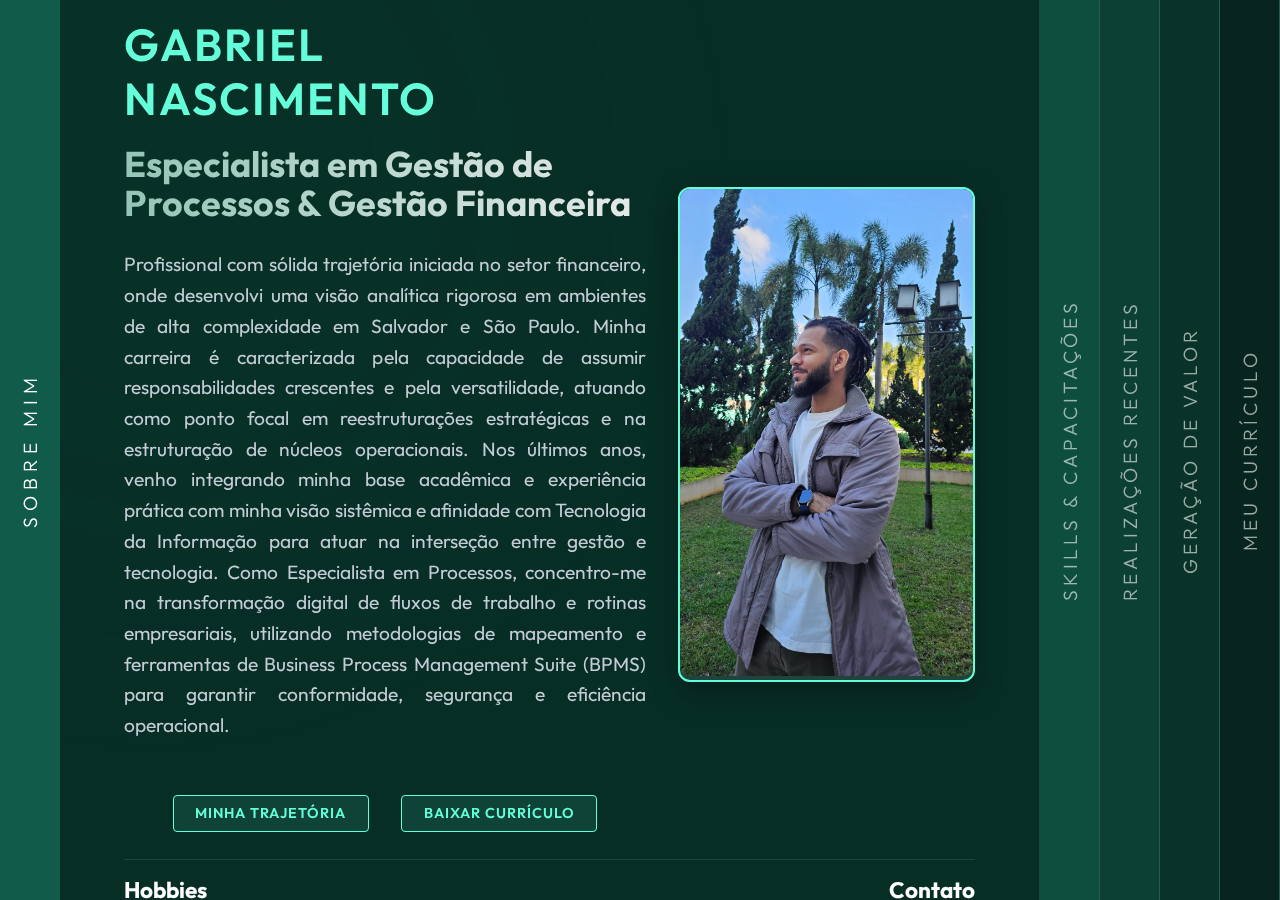
<file: index.html>
<!DOCTYPE html>
<html lang="pt-BR">

<head>
    <meta charset="UTF-8">
    <meta name="viewport" content="width=device-width, initial-scale=1.0">
    <title>Gabriel Nascimento | Currículo</title>

    <!-- Fonts -->
    <link rel="preconnect" href="https://fonts.googleapis.com">
    <link rel="preconnect" href="https://fonts.gstatic.com" crossorigin>
    <link href="https://fonts.googleapis.com/css2?family=Outfit:wght@300;400;600;700&display=swap" rel="stylesheet">

    <!-- Styles -->
    <link rel="stylesheet" href="style.css">
</head>

<body>

    <main class="accordion-container" id="main-container">

        <!-- Tab 1: Sobre Mim -->
        <section class="accordion-item active" id="tab-about">
            <div class="accordion-header">
                <h2>SOBRE MIM</h2>
            </div>
            <div class="accordion-content">
                <div class="content-wrapper about-wrapper">
                    <div class="top-section">
                        <div class="hero-text">
                            <h4>Gabriel Nascimento</h4>
                            <h1>Especialista em Gestão de Processos & Gestão Financeira</h1>

                            <p class="description">
                                Profissional com sólida trajetória iniciada no setor financeiro, onde desenvolvi uma
                                visão analítica rigorosa em ambientes de alta complexidade em Salvador e São Paulo.
                                Minha carreira é caracterizada pela capacidade de assumir responsabilidades crescentes e
                                pela versatilidade, atuando como ponto focal em reestruturações estratégicas e na
                                estruturação de núcleos operacionais. Nos últimos anos, venho integrando minha base
                                acadêmica e experiência prática com minha visão sistêmica e afinidade com Tecnologia da
                                Informação para atuar na interseção entre gestão e tecnologia. Como Especialista em
                                Processos, concentro-me na transformação digital de fluxos de trabalho e rotinas
                                empresariais, utilizando metodologias de mapeamento e ferramentas de Business Process
                                Management Suite (BPMS) para garantir conformidade, segurança e eficiência operacional.
                            </p>
                            <div class="buttons-container">
                                <button id="read-more-btn" class="read-more-btn">Minha trajetória</button>
                                <a href="public/curriculum/Curriculo%20GABRIEL%20NASCIMENTO.pdf"
                                    download="Curriculo GABRIEL NASCIMENTO.pdf" class="download-btn-about"
                                    download="Curriculo GABRIEL NASCIMENTO.pdf" class="download-btn-about">
                                    BAIXAR CURRÍCULO
                                </a>
                            </div>
                        </div>
                        <div class="photo-block">
                            <picture>
                                <source
                                    media="(max-width: 900px), (max-width: 1200px) and (min-height: 800px), (max-aspect-ratio: 1/1)"
                                    srcset="public/foto/eu5x4.png">
                                <img src="public/foto/eu3x5.png" alt="Gabriel">
                            </picture>
                        </div>
                    </div>
                    <!-- Mid-section removed as requested -->

                    <div class="bottom-section">
                        <div class="hobbies-block">
                            <h3>Hobbies</h3>
                            <div class="hobby-item">
                                <img src="public/hobbies/swimming.svg" alt="Natação">
                                <span>Natação</span>
                            </div>
                            <div class="hobby-item">
                                <img src="public/hobbies/gaming.svg" alt="Videogames">
                                <span>Videogames</span>
                            </div>
                            <div class="hobby-item">
                                <img src="public/hobbies/music.svg" alt="Música">
                                <span>Música</span>
                            </div>
                            <div class="hobby-item">
                                <img src="public/hobbies/3d-printing.svg" alt="Impressão 3D">
                                <span>Impressão 3D</span>
                            </div>
                        </div>
                        <div class="contact-block">
                            <h3>Contato</h3>
                            <p><a href="mailto:contato@gabrielnascimento.org">contato@gabrielnascimento.org</a></p>
                            <p><a href="https://wa.link/w5bj91" target="_blank">+55 (11) 93003-7187</a></p>
                            <p><a href="https://www.linkedin.com/in/mgabrieldn" target="_blank">LinkedIn</a></p>
                            <p>Salvador, BA</p>
                        </div>
                    </div>
                </div>
                <!-- Background Image Layer -->
                <div class="bg-image about-bg"></div>
            </div>
        </section>

        <!-- Modal Structure -->
        <div id="bio-modal" class="modal-overlay">
            <div class="modal-content">
                <button class="modal-close" id="modal-close">&times;</button>
                <div class="modal-body">
                    <h1>Minha trajetória</h1>
                    <p>Minha trajetória é movida pelo desafio de <strong>transformar complexidade em método</strong>.
                        Comecei minha caminhada aos 17 anos e, desde então, cada passo foi uma preparação para unir dois
                        mundos que me fascinam: a <strong>gestão estratégica</strong> e a <strong>tecnologia</strong>.
                    </p>

                    <p>Minha base foi moldada no <strong>setor financeiro</strong>, de Salvador a São Paulo. Na
                        <strong>Amplo ARJ</strong> e, posteriormente, na <strong>Betsul</strong>, mergulhei em
                        <strong>estruturas financeiras internacionais</strong> e fluxos globais. Foi nessas experiências
                        que percebi que a verdadeira eficiência de um negócio não reside apenas nos números, mas na
                        <strong>inteligência dos processos</strong>. Ao colaborar com equipes de TI para
                        <strong>automatizar ERPs</strong> e desenvolver ferramentas internas, descobri minha verdadeira
                        vocação: atuar na <strong>intersecção entre o negócio e o código</strong>.
                    </p>

                    <p>Essa inclinação me levou a iniciar a graduação em <strong>Análise e Desenvolvimento de Sistemas
                            (ADS)</strong>, buscando ampliar a base técnica para impulsionar minhas soluções. De volta a
                        Salvador, atuei como <strong>ponto focal</strong> em uma <strong>reestruturação
                            estratégica</strong>, onde tive a oportunidade de <strong>estruturar um novo núcleo
                            financeiro</strong>, treinar sucessores e, finalmente, consolidar minha transição para o
                        papel de <strong>Analista de Processos</strong>.</p>

                    <p>Hoje, traduzo necessidades de áreas como Jurídico, Compras e Financeiro em <strong>fluxos
                            digitais fluidos</strong>. Seja implantando ferramentas de <strong>BPMS</strong> como o
                        <strong>Neomind Fusion</strong> ou palestrando sobre <strong>Segurança Digital</strong> e
                        <strong>Compliance</strong>, meu foco é o mesmo: garantir que a tecnologia e as boas práticas
                        atuem como motor de uma <strong>governança sólida</strong> e de uma <strong>operação sem
                            gargalos</strong>.
                    </p>

                    <p>Acredito que o <strong>aprendizado é contínuo</strong> e que a melhor solução é aquela que
                        <strong>simplifica o trabalho</strong> e <strong>potencializa resultados</strong>.
                    </p>
                </div>
            </div>
        </div>

        <!-- Tab 2: Certificações & Skills -->
        <section class="accordion-item" id="tab-skills">
            <div class="accordion-header">
                <h2>SKILLS & CAPACITAÇÕES</h2>
            </div>
            <div class="accordion-content">
                <div class="content-wrapper split-layout">
                    <!-- Left Column: Skills (Previously Right) -->
                    <div class="split-col left-col">
                        <div class="section-title">
                            <h1>Skills</h1>
                        </div>
                        <div class="skills-content">
                            <!-- Category 1 -->
                            <div class="skill-category">
                                <h3>1. Gestão Financeira & Tesouraria</h3>
                                <ul>
                                    <li><strong>Gestão de Fluxo de Caixa</strong> Planejamento, controle orçamentário e
                                        acompanhamento de saldos.</li>
                                    <li><strong>Ciclo de Contas a Pagar e Receber</strong> Lançamentos, baixas,
                                        conciliações bancárias e gestão de cobranças e reembolsos.</li>
                                    <li><strong>Operações Internacionais</strong> Execução de pagamentos/recebimentos
                                        (FX) e relacionamento com Trustees.</li>
                                    <li><strong>Gestão de Criptoativos</strong> Manejo e custódia de criptomoedas no
                                        contexto corporativo.</li>
                                    <li><strong>Reporting</strong> Elaboração de Financial Statements (fechamento anual)
                                        e reporte de resultados para Stakeholders.</li>
                                </ul>
                            </div>

                            <!-- Category 2 -->
                            <div class="skill-category">
                                <h3>2. Eficiência Operacional & Processos</h3>
                                <ul>
                                    <li><strong>Modelagem de Processos</strong> Mapeamento AS-IS/TO-BE e redesenho de
                                        fluxos de trabalho.</li>
                                    <li><strong>Transformação Digital</strong> Implantação de ferramentas BPMS e
                                        automação de processos financeiros e operacionais.</li>
                                    <li><strong>Governança & Compliance</strong> Padronização de recursos, afinidade com
                                        auditorias e foco em controle interno e conformidade.</li>
                                    <li><strong>Otimização de Recursos</strong> Foco em eficiência operacional e redução
                                        de gargalos e desperdícios, gerando economia financeira.</li>
                                </ul>
                            </div>

                            <!-- Category 3 -->
                            <div class="skill-category">
                                <h3>3. Liderança & Soft Skills</h3>
                                <ul>
                                    <li><strong>Comunicação Bilíngue</strong> Proficiência em inglês para reuniões de
                                        alinhamento e negociações internacionais.</li>
                                    <li><strong>Gestão de Stakeholders</strong> Interface direta com lideranças e
                                        coordenação de equipes multidisciplinares.</li>
                                    <li><strong>Mentoria e Treinamento</strong> Capacitação de times e disseminação de
                                        cultura de processos.</li>
                                </ul>
                            </div>
                        </div>
                    </div>

                    <!-- Right Column: Capacitações (Previously Left) -->
                    <div class="split-col right-col">
                        <div class="section-title">
                            <h1>Capacitações</h1>
                        </div>

                        <div class="timeline">
                            <!-- 2025 -->
                            <div class="timeline-item">
                                <div class="year">2025</div>
                                <div class="cert-list">
                                    <div class="cert-item">
                                        <h3>Especialização em Fusion Platform</h3>
                                        <h4>Neomind University</h4>
                                        <p>Conhecimento técnico avançado em Fusion Platform para a gestão de processos
                                            BPM.
                                        </p>
                                        <div class="cert-preview">
                                            <img src="public/certificados/fusion-1.png" alt="Certificado Fusion">
                                        </div>
                                    </div>
                                    <div class="cert-item">
                                        <h3>Mapeamento de Processos</h3>
                                        <h4>UDEMY</h4>
                                        <p>Capacitação técnica em Metodologia BPM para o mapeamento de processos
                                            (AS-IS),
                                            identificação de gargalos e desenho de fluxogramas.</p>
                                        <div class="cert-preview">
                                            <img src="public/certificados/mapeamento-de-processos-1.png"
                                                alt="Certificado Mapeamento de Processos">
                                        </div>
                                    </div>
                                    <div class="cert-item">
                                        <h3>Imersão Front-End</h3>
                                        <h4>Alura</h4>
                                        <p>Desenvolvimento de habilidades em HTML, CSS e JavaScript.</p>
                                        <div class="cert-preview">
                                            <img src="public/certificados/imersao-front-end-1.png"
                                                alt="Certificado Imersão Front-End">
                                        </div>
                                    </div>
                                    <div class="cert-item">
                                        <h3>HTML e CSS</h3>
                                        <h4>Alura</h4>
                                        <p>Ambientes de Desenvolvimento, Estrutura de Arquivos e Tags. Conceitos de
                                            Front-end.</p>
                                        <div class="cert-preview">
                                            <img src="public/certificados/html-e-css-1.png"
                                                alt="Certificado HTML e CSS">
                                        </div>
                                    </div>
                                </div>
                            </div>

                            <!-- 2024 -->
                            <div class="timeline-item">
                                <div class="year">2024</div>
                                <div class="cert-list">
                                    <div class="cert-item">
                                        <h3>Ética e Integridade para Micro e Pequenas Empresas</h3>
                                        <h4>SEBRAE</h4>
                                        <p>Fundamentos da ética nos negócios e a importância da integridade empresarial
                                            para
                                            o sucesso sustentável das organizações.</p>
                                        <div class="cert-preview">
                                            <img src="public/certificados/etica-e-integridade-1.png"
                                                alt="Certificado Ética">
                                        </div>
                                    </div>

                                    <div class="cert-item">
                                        <h3>Compliance sob Medida</h3>
                                        <h4>SEBRAE</h4>
                                        <p>Conhecimentos gerais sobre Compliance e suas aplicações práticas.</p>
                                        <div class="cert-preview">
                                            <img src="public/certificados/compliance-1.png"
                                                alt="Certificado Compliance">
                                        </div>
                                    </div>
                                </div>
                            </div>

                            <!-- 2019 -->
                            <div class="timeline-item">
                                <div class="year">2019</div>
                                <div class="cert-list">
                                    <div class="cert-item">
                                        <h3>Bacharel em Administração</h3>
                                        <h4>Universidade do Estado da Bahia - UNEB</h4>
                                        <p>Base sólida em gestão e suas diversas ramificações.</p>
                                        <div class="cert-preview">
                                            <img src="public/certificados/uneb-1.png" alt="Diploma UNEB">
                                        </div>
                                    </div>
                                </div>
                            </div>

                            <!-- 2017 -->
                            <div class="timeline-item">
                                <div class="year">2017</div>
                                <div class="cert-list">
                                    <div class="cert-item">
                                        <h3>Inglês Avançado</h3>
                                        <h4>CCAA</h4>
                                        <p>Fluência em conversação, leitura e escrita.</p>
                                        <div class="cert-preview">
                                            <img src="public/certificados/ccaa-1.png" alt="Certificado CCAA">
                                        </div>
                                    </div>

                                    <div class="cert-item">
                                        <h3>Standard English Course</h3>
                                        <h4>Stafford House Toronto</h4>
                                        <p>Aprimoramento em conversação e expansão de vocabulário.</p>
                                        <div class="cert-preview">
                                            <img src="public/certificados/Stafford House-1.png"
                                                alt="Certificado Stafford House">
                                        </div>
                                    </div>
                                </div>
                            </div>
                        </div>
                    </div>
                </div>
                <div class="bg-image proj-bg"></div>
            </div>
        </section>

        <!-- Certificate Modal -->
        <div id="cert-modal" class="modal-overlay">
            <div class="cert-modal-content">
                <button class="modal-close" id="cert-modal-close"
                    style="z-index: 1001; top: 1rem; right: 2rem;">&times;</button>
                <div class="cert-modal-body" id="cert-pdf-container">
                    <!-- PDF Embed will be injected here -->
                </div>
            </div>
        </div>

        <!-- Tab 3: Destaques Recentes -->
        <section class="accordion-item" id="tab-achievements">
            <div class="accordion-header">
                <h2>REALIZAÇÕES RECENTES</h2>
            </div>
            <div class="accordion-content">
                <div class="content-wrapper">
                    <div class="section-title">
                        <h1>Realizações Recentes</h1>
                    </div>
                    <div class="projects-grid">
                        <!-- Card 1 -->
                        <div class="project-card no-image">
                            <div class="card-content">
                                <h3>Construção de Núcleo Financeiro</h3>
                                <div class="card-text">
                                    <p>Auxiliei na construção de um novo Núcleo Financeiro. Treinei colaboradores quanto
                                        a suas demandas, boas práticas, técnicas e sistemas de gestão.</p>
                                    <p>Mesmo após minha mudança de atuação dentro da empresa, minhas soluções e boas
                                        práticas ensinadas foram mantidas em uso, aumentando a
                                        eficiência da equipe.</p>
                                </div>
                                <div class="card-tags">
                                    <span>Mentorias e treinamentos</span>
                                    <span>Bagagem profissional</span>
                                    <span>Versatilidade</span>
                                    <span>Habilidades comunicativas</span>
                                    <span>Fluxos de trabalho</span>
                                </div>
                            </div>
                            <div class="card-footer">
                                <span>Ler mais</span>
                                <img src="public/arrow.svg" alt="arrow" class="arrow-icon">
                            </div>
                        </div>

                        <!-- Card 2 -->
                        <div class="project-card">
                            <div class="card-content">
                                <h3>Implantação de Gestão por Processos</h3>
                                <div class="card-text">
                                    <p>Assumi a posição de Analista de Processos. Implantei a ferramenta de gestão BPM
                                        Neomind Fusion na organização. Treinei todos os colaboradores na utilização da
                                        ferramenta e através dela construí fluxos complexos de processos
                                        com focos em:</p>
                                    <ul>
                                        <li>Elaboração e revisão contratual</li>
                                        <li>Organização do fluxo de trabalho do time jurídico</li>
                                        <li>Solicitações de compras de insumos</li>
                                        <li>Solicitações de viagens</li>
                                        <li>Reembolsos</li>
                                    </ul>
                                    <p>A partir dessa implantação, criei visões que auxiliaram em governança e
                                        auditorias.</p>
                                </div>
                                <div class="card-tags">
                                    <span>Versatilidade e adaptabilidade</span>
                                    <span>Conhecimento em TI</span>
                                    <span>Melhoria Contínua</span>
                                    <span>Gestão por processos</span>
                                    <span>Notação BPMN</span>
                                    <span>Fluxos de trabalho</span>
                                    <span>Habilidades comunicativas</span>
                                    <span>Otimização de recursos</span>
                                    <span>Interface com Stakeholders</span>
                                </div>
                            </div>
                            <!-- Single Image for Block 2 -->
                            <div class="card-image-col">
                                <img src="public/highlights/2-1.png" alt="Gestão por Processos"
                                    style="width: 100%; height: 100%; object-fit: cover; border-radius: 8px;">
                            </div>

                            <div class="card-footer">
                                <span>Ler mais</span>
                                <img src="public/arrow.svg" alt="arrow" class="arrow-icon">
                            </div>
                        </div>

                        <!-- Card 3 -->
                        <div class="project-card">
                            <div class="card-content">
                                <h3>Palestra sobre Segurança Digital</h3>
                                <div class="card-text">
                                    <p>Palestrei para toda empresa sobre segurança digital, explicando de forma didática
                                        e aplicando a exemplos reais para maior fixação do aprendizado. Ensiei sobre DOs
                                        e DON'Ts relacionados ao assunto, abordando diferentes categorias como gestão de
                                        senhas, manipulação segura de dados e engenharia social. Posteriormente,
                                        elaborei "papéis
                                        de trabalho" e realizei auditoria interna para avaliar
                                        melhorias pós-treinamento e reforçar o aprendizado e implantação de boas
                                        práticas.</p>
                                </div>
                                <div class="card-tags">
                                    <span>Versatilidade</span>
                                    <span>Habilidades comunicativas</span>
                                    <span>Conhecimento em TI</span>
                                    <span>Melhoria contínua</span>
                                    <span>Mentorias e Treinamentos</span>
                                    <span>Compliance</span>
                                    <span>Auditorias</span>
                                </div>
                            </div>
                            <!-- Image Carousel for Block 3 -->
                            <div class="card-image-col">
                                <div class="carousel" id="carousel-3">
                                    <div class="carousel-slides">
                                        <img src="public/highlights/3-1.jpg" alt="Segurança Digital 1" class="active">
                                        <img src="public/highlights/3-2.jpg" alt="Segurança Digital 2">
                                        <img src="public/highlights/3-4.jpg" alt="Segurança Digital 3">
                                    </div>
                                    <button class="carousel-btn prev"
                                        onclick="moveCarousel('carousel-3', -1, event)">&#10094;</button>
                                    <button class="carousel-btn next"
                                        onclick="moveCarousel('carousel-3', 1, event)">&#10095;</button>
                                    <div class="carousel-indicators">
                                        <span class="dot active" onclick="setSlide('carousel-3', 0, event)"></span>
                                        <span class="dot" onclick="setSlide('carousel-3', 1, event)"></span>
                                        <span class="dot" onclick="setSlide('carousel-3', 2, event)"></span>
                                    </div>
                                </div>
                            </div>

                            <div class="card-footer">
                                <span>Ler mais</span>
                                <img src="public/arrow.svg" alt="arrow" class="arrow-icon">
                            </div>
                        </div>

                        <!-- Card 4 -->
                        <div class="project-card">
                            <div class="card-content">
                                <h3>Construção de Portal Empresarial</h3>
                                <div class="card-text">
                                    <p>Construí através de ferramentas low-code gratuitas um hub para colaboradores,
                                        centralizando
                                        nele as comunicações organizacionais e adicionando funcionalidades que
                                        auxiliaram na rotina do escritório. O impacto gerado foi redução de custos de
                                        implantação
                                        e manutenção, além de aumentar a produtividade e organização.</p>
                                </div>
                                <div class="card-tags">
                                    <span>Processos</span>
                                    <span>Organização empresarial</span>
                                    <span>Transformação digital e automação</span>
                                    <span>Melhoria contínua</span>
                                    <span>Eficiência operacional</span>
                                    <span>Redução de despesas</span>
                                </div>
                            </div>
                            <!-- Single Image for Block 4 -->
                            <div class="card-image-col">
                                <img src="public/highlights/4-1.png" alt="Portal Empresarial"
                                    style="width: 100%; height: 100%; object-fit: cover; border-radius: 8px;">
                            </div>

                            <div class="card-footer">
                                <span>Ler mais</span>
                                <img src="public/arrow.svg" alt="arrow" class="arrow-icon">
                            </div>
                        </div>

                        <!-- Card 5 -->
                        <div class="project-card">
                            <div class="card-content">
                                <h3>Palestra sobre Prevenção a Lavagem de Dinheiro</h3>
                                <div class="card-text">
                                    <p>Palestrei para setores-alvo internos e também convidados externos sobre
                                        “Prevenção a Lavagem de Dinheiro no Setor de Jogos e Loterias”, abordando
                                        questões legais, obrigações fiscais, boas práticas e orientações sobre como
                                        identificar e combater
                                        fraudes financeiras no setor. Dessa forma, impactei
                                        positivamente no conhecimento das equipes e
                                        amplifiquei as barreiras da empresa contra fraudes, além de ter gerado
                                        evidências
                                        para solicitação de Certificações ISO, que agregarão valor ao negócio.</p>
                                </div>
                                <div class="card-tags">
                                    <span>Melhoria contínua</span>
                                    <span>Mentorias e treinamentos</span>
                                    <span>Governança</span>
                                    <span>Compliance</span>
                                    <span>Versatilidade</span>
                                    <span>Habilidades comunicativas</span>
                                    <span>Financeiro</span>
                                </div>
                            </div>
                            <!-- Image Carousel for Block 5 -->
                            <div class="card-image-col">
                                <div class="carousel" id="carousel-5">
                                    <div class="carousel-slides">
                                        <img src="public/highlights/5-1.jpg" alt="Lavagem de Dinheiro 1" class="active">
                                        <img src="public/highlights/5-2.jpg" alt="Lavagem de Dinheiro 2">
                                    </div>
                                    <button class="carousel-btn prev"
                                        onclick="moveCarousel('carousel-5', -1, event)">&#10094;</button>
                                    <button class="carousel-btn next"
                                        onclick="moveCarousel('carousel-5', 1, event)">&#10095;</button>
                                    <div class="carousel-indicators">
                                        <span class="dot active" onclick="setSlide('carousel-5', 0, event)"></span>
                                        <span class="dot" onclick="setSlide('carousel-5', 1, event)"></span>
                                    </div>
                                </div>
                            </div>

                            <div class="card-footer">
                                <span>Ler mais</span>
                                <img src="public/arrow.svg" alt="arrow" class="arrow-icon">
                            </div>
                        </div>

                        <!-- Card 6 -->
                        <div class="project-card no-image">
                            <div class="card-content">
                                <h3>Mentoria de Novo Colaborador</h3>
                                <div class="card-text">
                                    <p>Auxiliei na mentoria de estagiário, fomentando sua contextualização nos
                                        pormenores da operação e do fluxo de trabalho, de forma a acelerar sua
                                        preparação para atuar diretamente no dia a dia da empresa.</p>
                                </div>
                                <div class="card-tags">
                                    <span>Mentorias e treinamentos</span>
                                    <span>Versatilidade</span>
                                    <span>Habilidades comunicativas</span>
                                    <span>Fluxos de trabalho</span>
                                </div>
                            </div>
                            <div class="card-footer">
                                <span>Ler mais</span>
                                <img src="public/arrow.svg" alt="arrow" class="arrow-icon">
                            </div>
                        </div>
                    </div>
                </div>
                <div class="bg-image exp-bg"></div>
            </div>
        </section>

        <!-- Tab 4: O Que Busco -->
        <section class="accordion-item" id="tab-what-i-seek">
            <div class="accordion-header">
                <h2>GERAÇÃO DE VALOR</h2>
            </div>
            <div class="accordion-content">
                <div class="content-wrapper">
                    <div class="section-title">
                        <h1>Geração de Valor</h1>
                    </div>
                    <div class="seek-content">
                        <p>Busco atuar como um braço estratégico em organizações que valorizam a <strong>autonomia e a
                                transparência</strong>, utilizando esses pilares como base para aplicar minha expertise
                            em
                            <strong>Gestão Financeira</strong> e <strong>Otimização de Processos</strong>. Meu foco é
                            transformar
                            desafios operacionais em resultados mensuráveis, através de:
                        </p>

                        <ul>
                            <li><strong>Eficiência Financeira:</strong> Aplicação de visão estratégica sobre recursos,
                                focando em redução de desperdícios e impulsionando a saúde do negócio.</li>
                            <li><strong>Sinergia entre Áreas:</strong> Promoção da harmonia entre departamentos,
                                integrando fluxos e garantindo que o financeiro e a operação falem a mesma língua.</li>
                            <li><strong>Excelência em Processos:</strong> Identificação de gargalos e aplicação de
                                modelagem e refinamento de fluxos para garantir agilidade e escalabilidade.</li>
                            <li><strong>Foco em KPIs:</strong> Gestão baseada em dados, visando a melhoria contínua dos
                                indicadores de performance.</li>
                        </ul>

                        <p>Acredito em parcerias de longo prazo, onde a <strong>estabilidade</strong> e o
                            <strong>bem-estar</strong> mútuo sirvam de combustível para um aprendizado contínuo e um
                            plano de carreira sólido. Meu objetivo é crescer junto à empresa, entregando uma gestão
                            colaborativa que garanta um desenvolvimento sustentável para ambas as partes.
                        </p>

                        <p>Disponibilidade:</p>
                        <ul>
                            <li><strong>Presencial ou Híbrido:</strong> Salvador - Bahia e Região Metropolitana.</li>
                            <li><strong>Remoto:</strong> Disponível para atuação global.</li>
                        </ul>
                    </div>
                </div>
                <!-- Background can be added later -->
                <div class="bg-image seek-bg"></div>
            </div>
        </section>

        <!-- Tab 5: Currículo -->
        <section class="accordion-item" id="tab-curriculum">
            <div class="accordion-header">
                <h2>MEU CURRÍCULO</h2>
            </div>
            <div class="accordion-content">
                <div class="content-wrapper" style="position: relative;">
                    <div class="section-title">
                        <h1>Meu Currículo</h1>
                        <a href="public/curriculum/Curriculo%20GABRIEL%20NASCIMENTO.pdf"
                            download="Curriculo GABRIEL NASCIMENTO.pdf" class="download-btn"
                            download="Curriculo GABRIEL NASCIMENTO.pdf" class="download-btn">
                            BAIXAR CURRÍCULO
                        </a>
                    </div>

                    <div class="curriculum-embed-container">
                        <iframe
                            src="public/curriculum/Curriculo%20GABRIEL%20NASCIMENTO.pdf#toolbar=0&navpanes=0&view=FitH"
                            class="curriculum-iframe" width="100%" height="100%" style="border: none;"></iframe>
                    </div>

                    <!-- Mobile Download Button -->
                    <div class="mobile-btn-container">
                        <a href="public/curriculum/Curriculo%20GABRIEL%20NASCIMENTO.pdf"
                            download="Curriculo GABRIEL NASCIMENTO.pdf" class="download-btn mobile-download">
                            BAIXAR CURRÍCULO
                        </a>
                    </div>
                </div>
                <!-- Background Image Layer -->
                <div class="bg-image about-bg"></div>
            </div>
        </section>



    </main>

    <div id="global-cert-preview" class="global-preview-container"></div>
    <script src="script.js"></script>
</body>

</html>
</file>
<file: style.css>
/* Reset & Base */
:root {
    --color-primary: #1995ad;
    --color-dark: #05161A;
    --color-green-deep: #072E25;
    --color-green-mid: #0C4A3A;
    --color-green-light: #145E46;
    --color-text: #EAFDF8;
    --transition-speed: 0.8s;
    --font-main: 'Outfit', sans-serif;
}

* {
    margin: 0;
    padding: 0;
    box-sizing: border-box;
}

body {
    font-family: var(--font-main);
    background-color: var(--color-dark);
    color: var(--color-text);
    overflow-x: hidden;
    /* Prevent horizontal scroll */
    overflow-y: hidden;
    height: 100vh;
    width: 100%;
    /* Use % to avoid scrollbar width issues */
}

/* Accordion Container */
.accordion-container {
    display: flex;
    width: 100%;
    height: 100%;
    overflow: hidden;
}

.accordion-item {
    position: relative;
    height: 100%;
    flex: 0 0 60px;
    background: var(--color-green-mid);
    border-right: 1px solid rgba(255, 255, 255, 0.1);
    transition: flex var(--transition-speed) cubic-bezier(0.25, 1, 0.5, 1), background-color 0.4s;
    cursor: pointer;
    overflow: hidden;
    display: flex;
    flex-direction: column;
}

.accordion-item:nth-of-type(1) .accordion-header {
    background: #105b49;
}

.accordion-item:nth-of-type(2) .accordion-header {
    background: #0e4e3e;
}

.accordion-item:nth-of-type(3) .accordion-header {
    background: #0c4034;
}

.accordion-item:nth-of-type(4) .accordion-header {
    background: #093229;
}

.accordion-item:nth-of-type(5) .accordion-header {
    background: #07251e;
}

.accordion-item.active {
    flex: 1;
    cursor: default;
    background-color: var(--color-green-deep);
    z-index: 100;
}

.accordion-header {
    height: 100%;
    width: 60px;
    min-width: 60px;
    display: flex;
    align-items: center;
    justify-content: center;
    z-index: 10;
    background: rgba(0, 0, 0, 0.2);
    position: absolute;
    top: 0;
    left: 0;
    bottom: 0;
    transition: background 0.3s;
}

.accordion-header h2 {
    writing-mode: vertical-rl;
    text-orientation: mixed;
    transform: rotate(180deg);
    white-space: nowrap;
    text-transform: uppercase;
    font-weight: 300;
    letter-spacing: 4px;
    font-size: 1.2rem;
    color: rgba(255, 255, 255, 0.6);
    transition: color 0.3s, letter-spacing 0.3s;
}

.accordion-item:hover .accordion-header h2,
.accordion-item.active .accordion-header h2 {
    color: #fff;
    letter-spacing: 6px;
}

.accordion-content {
    flex: 1;
    height: 100%;
    margin-left: 60px;
    opacity: 0;
    visibility: hidden;
    transition: opacity 0.6s ease-in-out 0.2s, transform 0.6s ease-out 0.2s;
    transform: translateX(20px);
    position: relative;
    overflow-y: auto;
}

.accordion-item.active .accordion-content {
    opacity: 1;
    visibility: visible;
    transform: none;
    z-index: 20;
}

/* Curriculum Tab Specifics */
#tab-curriculum .accordion-content {
    padding-bottom: 0.5rem;
}

#tab-curriculum .content-wrapper {
    padding-top: 2rem;
    text-align: inherit;
}

/* Desktop-only Scroll Lock & Styled PDF Scroll */
@media (min-width: 901px) {
    #tab-curriculum .accordion-content {
        overflow: hidden !important;
        /* Disable Page Scroll */
        display: flex;
        flex-direction: column;
    }

    #tab-curriculum .content-wrapper {
        flex: 1;
        display: flex;
        flex-direction: column;
        overflow: hidden;
        /* Prevent wrapper scroll */
        padding-bottom: 1rem !important;
        height: 100%;
    }

    .curriculum-embed-container {
        flex: 1;
        width: 100%;
        /* Ensure full width */
        height: 100% !important;
        /* Fit to parent */
        overflow: hidden !important;
        /* Disable Container Scroll */
        margin-bottom: 0;
        display: block;
        /* Ensure block layout */
    }

    /* Force iframe to be tall enough to trigger container scroll 
       but essentially match the aspect ratio of the zoomed content 
       (85vh * 1.82 = ~155vh) to avoid empty gray space */
    .curriculum-iframe {
        width: 100% !important;
        /* Force full width */
        height: 100% !important;
        /* Fit to container */
        min-height: 0;
        display: block;
    }
}

#tab-curriculum .section-title {
    width: 85%;
    margin: 0 auto 1rem auto;
    padding: 0;
    display: flex;
    justify-content: space-between;
    align-items: center;
}

#tab-curriculum .section-title h1 {
    margin: 0;
    padding: 0;
    line-height: 1;
    text-align: left;
}

.content-wrapper {
    max-width: 100%;
    padding: 2rem 4rem;
    position: relative;
    z-index: 2;
}

/* About Wrapper Specifics for Full Height */
.about-wrapper {
    height: 100%;
    display: flex;
    flex-direction: column;
    justify-content: space-between;
    overflow: hidden;
    /* Prevent internal scroll if possible */
    padding: 2vh 4rem !important;
    /* Dynamic padding */
}

/* Fix for Short Desktop Screens: Enable scrolling to prevent button overlap */
@media (min-width: 901px) and (max-height: 900px) {
    .about-wrapper {
        height: auto !important;
        min-height: 100%;
        overflow: visible !important;
        display: block !important;
        /* Ensure natural stacking */
        padding-bottom: 2rem !important;
    }

    .top-section {
        margin-bottom: 3rem;
        /* Push footer away */
    }

    .bottom-section {
        margin-top: 0;
    }
}

.top-section {
    flex: 1;
    /* Take available space */
    display: flex;
    justify-content: space-between;
    align-items: center;
    /* Center vertically content */
    gap: 2rem;
    margin-bottom: 1vh;
    min-height: 0;
    /* Allow shrinking */
}

.hero-text {
    flex: 1;
    display: flex;
    flex-direction: column;
    justify-content: center;
    gap: 2vh;
    /* Reduced gap slightly to fit more text */
    height: 100%;
}

.hero-text h4 {
    color: #64ffda;
    text-transform: uppercase;
    letter-spacing: 2px;
    font-weight: 600;
    font-size: clamp(1.2rem, 3.5vw, 4.5rem);
    /* Dynamic width-based scaling */
    line-height: 1.2;
    max-width: 100%;
    margin-bottom: 0;
}

.hero-text h1 {
    font-size: clamp(1.2rem, 2.8vw, 4rem);
    /* Drastic reduction to prevent multi-line overflow */
    line-height: 1.1;
    background: linear-gradient(to right, #a5d6c8, #ffffff);
    -webkit-background-clip: text;
    -webkit-text-fill-color: transparent;
    opacity: 0.9;
    width: 100%;
    margin-bottom: 1vh;
    padding-top: 0;
    max-width: 100%;
    /* Occupy full available width as requested */
}

/* Photo Block */
.photo-block {
    flex: 0 1 auto;
    width: auto;
    height: auto;
    max-height: 55vh;
    /* STRICT height limit */
    min-height: 250px;
    /* Prevent being crushed too small */
    flex-shrink: 1;
    /* Allow shrinking */
    max-width: 35vw;
    /* STRICT width limit */
    aspect-ratio: 3 / 5;
    /* User requested 3x5 on web */
    background-color: rgba(255, 255, 255, 0.1);
    border-radius: 12px;
    border: 2px solid #64ffda;
    box-shadow: 0 10px 30px rgba(0, 0, 0, 0.3);
    margin: 0;
    align-self: center;
    display: flex;
    justify-content: center;
    align-items: center;
    align-items: center;
    overflow: hidden;
    /* Ensure rounded corners apply correctly */
}

.photo-block img {
    width: 100%;
    height: 100%;
    object-fit: contain;
    /* Strictly prevent cropping/zoom */
    border-radius: 10px;
}

.description {
    font-size: clamp(1rem, 1.5vw, 1.6rem);
    /* Dynamic width-based scaling */
    line-height: 1.6;
    max-width: 100%;
    color: #c4ccd6;
    margin-top: 0;
    margin-bottom: 2vh;
    text-align: justify !important;
    /* Always justify */
    flex-grow: 0;
}

/* Cleaned up CSS syntax error here */

/* Button "Minha Trajetória" & "Baixar Currículo" */
.buttons-container {
    display: flex;
    justify-content: center;
    /* Center buttons relative to container */
    gap: 2rem;
    /* Increased space between buttons */
    margin: 2vh auto 2vh auto;
    /* Adjusted margins */
    width: 100%;
    flex-wrap: wrap;
    /* Allow wrapping */
}

/* Cleaned up duplicate styling */

.read-more-btn {
    display: inline-block;
    background: rgba(100, 255, 218, 0.1);
    border: 1px solid #64ffda;
    color: #64ffda;
    padding: 0.6em 1.5em;
    /* Scalable padding */
    font-size: clamp(0.9rem, 1.5vh, 1rem);
    /* Responsive font */
    font-family: inherit;
    font-weight: 600;
    border-radius: 4px;
    cursor: pointer;
    transition: all 0.3s ease;
    text-transform: uppercase;
    letter-spacing: 1px;
    width: fit-content;
    margin: 0;
    /* Margin handled by container gap */
}

.download-btn-about {
    display: inline-block;
    background: rgba(100, 255, 218, 0.1);
    /* Subtle background to differentiate */
    border: 1px solid #64ffda;
    color: #64ffda;
    padding: 0.6em 1.5em;
    /* Scalable padding matching read-more */
    font-size: clamp(0.9rem, 1.5vh, 1rem);
    /* Responsive font */
    font-family: inherit;
    font-weight: 600;
    border-radius: 4px;
    cursor: pointer;
    transition: all 0.3s ease;
    text-transform: uppercase;
    letter-spacing: 1px;
    text-decoration: none;
    /* Link reset */
    width: fit-content;
    line-height: normal;
    /* Ensure vertical alignment */
}

.download-btn-about:hover {
    background: rgba(100, 255, 218, 0.2);
    box-shadow: 0 4px 12px rgba(100, 255, 218, 0.2);
    color: #fff;
    transform: translateY(-2px);
}

.read-more-btn:hover {
    background: rgba(100, 255, 218, 0.1);
    transform: translateY(-2px);
    box-shadow: 0 4px 12px rgba(100, 255, 218, 0.2);
}

/* Footer Section */
.bottom-section {
    display: flex;
    justify-content: space-between;
    border-top: 1px solid rgba(255, 255, 255, 0.1);
    padding-top: 1rem;
    width: 100%;
    margin-top: auto;
    /* Push footer to bottom */
    flex-shrink: 0;
    /* Never shrink footer */
}

.contact-block {
    text-align: right;
    /* Force right alignment */
    flex: 1;
}

.hobbies-block {
    text-align: left;
    /* Force left alignment */
    display: grid;
    grid-template-columns: max-content max-content;
    justify-content: start;
    gap: 0.5rem 2rem;
    flex: 1;
}

.hobby-item {
    display: flex;
    align-items: center;
    gap: 0.8rem;
    color: #8892b0;
    font-size: 1.1rem;
    margin-bottom: 0.3rem;
}

.hobby-item img {
    width: 20px;
    height: 20px;
    filter: invert(84%) sepia(35%) saturate(546%) hue-rotate(106deg) brightness(101%) contrast(101%);
}

.hobbies-block h3 {
    grid-column: 1 / -1;
}

.contact-block h3,
.hobbies-block h3 {
    font-size: clamp(1.2rem, 2.5vh, 1.5rem);
    margin-bottom: 0.5vh;
    color: #fff;
    line-height: 1.2;
}

.contact-block p {
    color: #8892b0;
    margin-bottom: 0.2rem;
    font-size: clamp(0.9rem, 1.8vh, 1.1rem);
}

.contact-block a {
    color: #64ffda;
    text-decoration: none;
    transition: color 0.3s;
}

.contact-block a:hover {
    color: #fff;
}

/* --- General Content --- */
.section-title h4 {
    color: #64ffda;
    text-transform: uppercase;
    letter-spacing: 2px;
    margin-bottom: 1rem;
    font-weight: 600;
}

.section-title h1 {
    font-size: 3.5rem;
    margin-bottom: 3rem;
    color: #e6f1ff;
}

/* Timeline */
.timeline {
    margin-top: 3rem;
    border-left: 2px solid rgba(100, 255, 255, 0.2);
    padding-left: 2rem;
}

.split-layout {
    display: grid;
    grid-template-columns: 1fr 1.5fr;
    gap: 2rem;
    height: 100%;
    align-items: start;
}

.split-col {
    position: relative;
    padding-right: 2rem;
}

.split-col.left-col {
    border-right: 1px solid rgba(255, 255, 255, 0.1);
}

.split-col.right-col {
    padding-left: 1rem;
    padding-right: 0;
}

@media (max-width: 900px) {
    .split-layout {
        grid-template-columns: 1fr;
        gap: 2rem;
    }

    .split-col.left-col {
        border-right: none;
        padding-right: 0;
    }

    .split-col.right-col {
        padding-left: 0;
    }
}

.timeline-item {
    margin-bottom: 3rem;
    position: relative;
}

.timeline-item::before {
    content: '';
    position: absolute;
    left: -2.6rem;
    top: 8px;
    width: 16px;
    height: 16px;
    background: var(--color-dark);
    border: 2px solid #64ffda;
    border-radius: 50%;
    z-index: 2;
}

.timeline-item .year {
    color: #64ffda;
    font-weight: 700;
    margin-bottom: 1.5rem;
    font-size: 1.8rem;
    line-height: 1;
}

.cert-list {
    display: flex;
    flex-direction: column;
    gap: 3rem;
}

.cert-item {
    position: relative;
    max-width: 100%;
    cursor: pointer;
    transition: transform 0.2s;
}

.cert-item:hover {
    background: rgba(255, 255, 255, 0.05);
    border-radius: 8px;
}

.cert-item::before {
    content: '';
    position: absolute;
    left: -2.45rem;
    top: 6px;
    width: 10px;
    height: 10px;
    background: #64ffda;
    border-radius: 50%;
    box-shadow: 0 0 5px rgba(100, 255, 218, 0.5);
}

.cert-item h3 {
    font-size: 1.5rem;
    color: #e6f1ff;
    margin-bottom: 0.2rem;
}

.cert-item h4 {
    font-size: 1.3rem;
    color: #a8b2d1;
    margin-bottom: 0.1rem;
    font-weight: 500;
    font-style: normal;
}

.cert-item p {
    font-size: 1.15rem;
    color: #b0c4de;
    line-height: 1.5;
    margin-top: 0;
}

/* PDF Preview */
.cert-preview {
    display: none;
    position: fixed;
    right: 2rem;
    top: 50%;
    transform: translateY(-50%);
    width: auto;
    height: auto;
    max-width: 50vw;
    max-height: 90vh;
    background: #fff;
    border: 5px solid #64ffda;
    border-radius: 8px;
    box-shadow: 0 10px 40px rgba(0, 0, 0, 0.6);
    z-index: 999999;
    padding: 0;
}

.cert-item:hover .cert-preview {
    display: block;
    animation: fadeIn 0.3s ease;
}

.cert-preview iframe,
.cert-preview object,
.cert-preview embed {
    width: 100%;
    height: 100%;
    border: none;
}

.cert-preview img {
    display: block;
    max-width: 45vw;
    max-height: 85vh;
    width: auto;
    height: auto;
    object-fit: contain;
}

@keyframes fadeIn {
    from {
        opacity: 0;
        transform: translate(10px, -50%);
    }

    to {
        opacity: 1;
        transform: translate(0, -50%);
    }
}

.global-preview-container {
    display: none;
    position: fixed;
    left: 5rem;
    top: 50%;
    transform: translateY(-50%);
    width: auto;
    height: auto;
    max-width: 45vw;
    max-height: 85vh;
    background: #fff;
    border: 5px solid #64ffda;
    border-radius: 8px;
    box-shadow: 0 10px 40px rgba(0, 0, 0, 0.6);
    z-index: 2147483647;
    /* Max z-index possible */
    padding: 0;
    pointer-events: none;
    /* Pass through clicks */
}

.global-preview-container img {
    display: block;
    width: auto;
    height: auto;
    max-width: 100%;
    max-height: 85vh;
    object-fit: contain;
}

/* Hide original nested preview on desktop since we use global */
@media (min-width: 901px) {
    .cert-item:hover .cert-preview {
        display: none !important;
    }
}

@media (max-width: 900px) {
    .cert-preview {
        display: none !important;
    }
}

/* Certificate Modal */
.cert-modal-content {
    background: #1e1e1e;
    width: 95%;
    max-width: 1200px;
    height: 95vh;
    padding: 0;
    display: flex;
    flex-direction: column;
    overflow: hidden;
}

.cert-modal-body {
    flex: 1;
    width: 100%;
    height: 100%;
    overflow: hidden;
    padding: 0;
    display: flex;
    align-items: center;
    justify-content: center;
}

.cert-modal-body embed,
.cert-modal-body iframe,
.cert-modal-body img {
    width: 100%;
    height: 100%;
    border: none;
    object-fit: contain;
}

/* Projects & Skills */
.projects-grid {
    display: grid;
    grid-template-columns: repeat(3, 1fr);
    gap: 1rem;
    padding-bottom: 2rem;
    padding: 0;
    position: relative;
    height: 65vh;
    grid-template-rows: repeat(2, 1fr);
}

.project-card {
    height: 100%;
    background: rgba(255, 255, 255, 0.03);
    border: 1px solid rgba(255, 255, 255, 0.08);
    border-radius: 12px;
    padding: 1.5rem;
    padding-bottom: 3.5rem;
    transition: all 0.3s cubic-bezier(0.25, 0.8, 0.25, 1);
    position: relative;
    overflow: hidden;
    display: flex;
    flex-direction: column;
    justify-content: space-between;
}

.project-card h3 {
    text-transform: uppercase;
    font-size: 1.15rem;
    color: #fff;
    margin-bottom: 1rem;
    letter-spacing: 1px;
}

.card-text {
    font-size: 1.15rem;
    color: #cbd5e1;
    line-height: 1.6;
    margin-bottom: 2.5rem;
    /* Additional buffer from footer */
    display: -webkit-box;
    -webkit-line-clamp: 5;
    /* Default stricter limit */
    -webkit-box-orient: vertical;
    overflow: hidden;
    transition: all 0.3s;
}

/* Dynamic Line Clamp based on Height - Agressive prevention of overlap */
@media (min-width: 901px) and (min-height: 951px) {
    .card-text {
        -webkit-line-clamp: 6;
        /* Only for very tall screens */
    }
}

@media (min-width: 901px) and (max-height: 950px) {
    .card-text {
        -webkit-line-clamp: 5;
    }
}

@media (min-width: 901px) and (max-height: 800px) {
    .card-text {
        -webkit-line-clamp: 4;
    }
}

@media (min-width: 901px) and (max-height: 700px) {
    .card-text {
        -webkit-line-clamp: 3;
    }
}

@media (min-width: 901px) and (max-height: 600px) {
    .card-text {
        -webkit-line-clamp: 2;
    }
}

/* Restore margin for inner elements */
.card-text ul {
    margin: 0.5rem 0;
    padding-left: 1.2rem;
    font-size: 1.15rem;
}

.card-text li {
    margin-bottom: 0.3rem;
}

.card-tags {
    display: none;
    flex-wrap: wrap;
    gap: 0.5rem;
    margin-top: 1rem;
    opacity: 0;
}

.card-tags span {
    font-size: 0.9rem;
    color: #64ffda;
    background: rgba(100, 255, 218, 0.1);
    padding: 0.4rem 0.8rem;
    border-radius: 20px;
    white-space: nowrap;
}

.card-footer {
    position: absolute;
    bottom: 0;
    left: 0;
    width: 100%;
    margin: 0;
    padding: 1rem;
    background: transparent;
    display: flex;
    align-items: center;
    justify-content: center;
    gap: 0.5rem;
    color: #64ffda;
    font-size: 1rem;
    font-weight: 500;
}

.arrow-icon {
    width: 16px;
    height: 16px;
    transition: transform 0.3s;
    filter: invert(84%) sepia(35%) saturate(546%) hue-rotate(106deg) brightness(101%) contrast(101%);
}

.card-image-col {
    display: none;
    background: rgba(0, 0, 0, 0.3);
    border: 1px dashed rgba(100, 255, 218, 0.3);
    border-radius: 8px;
    height: auto;
    width: 100%;
    aspect-ratio: 1 / 1;
    /* Always Square */
    position: relative;
    overflow: hidden;
}

/* Expansion Logic */
/* Hover Expansion Logic - DESKTOP ONLY (min-width: 901px) */
/* Prevents hover from triggering on mobile devices */
@media (min-width: 901px) {
    .projects-grid:hover .project-card:not(:hover) {
        opacity: 0.2;
        filter: blur(2px);
        transition: opacity 0.3s, filter 0.3s;
    }

    /* Desktop Collapsed Card Title */
    .project-card h3 {
        font-size: 1.4rem;
        /* Increased from 1.15rem */
    }

    .project-card:hover {
        position: absolute;
        z-index: 1000;
        width: 100%;
        height: 100%;
        top: 0;
        left: 0;
        margin: 0 !important;
        background: #0d2d24;
        border: 2px solid #64ffda;
        box-shadow: 0 30px 60px rgba(0, 0, 0, 0.95);

        /* Grid Setup for Unboxed Content */
        /* Grid Setup for Unboxed Content */
        display: grid;
        grid-template-columns: 1.2fr 1fr;
        /* Text Area vs Image Area */
        grid-template-rows: auto min-content min-content;
        /* Title, Text, Tags - Natural height */
        gap: 0.5rem 2rem;
        /* Reduced vertical gap */
        padding: 2.5rem;
        align-content: start;
        /* Align content to start to keep title at top */
        transform: none;
        overflow-y: auto;
        /* Enable scroll if content overflows */
    }

    /* Unbox the card-content wrapper so children participate in main grid */
    .project-card:hover .card-content {
        display: contents;
    }

    /* Title: Top Center */
    .project-card:hover h3 {
        grid-column: 1 / -1;
        text-align: center;
        font-size: 2.2rem;
        /* Larger Title */
        margin-bottom: 2rem;
        width: 100%;
        border-bottom: 1px solid rgba(100, 255, 218, 0.1);
        padding-bottom: 1rem;
    }

    /* Text: Left Column */
    .project-card:hover .card-text {
        grid-column: 1 / 2;
        grid-row: 2 / 3;
        -webkit-line-clamp: unset;
        overflow: visible;
        /* No scroll needed */
        display: block;
        padding-right: 1rem;
        max-height: none;
        /* Remove constraint */
        font-size: clamp(1rem, 2vh, 1.4rem);
        /* Dynamic Font Size */
        text-align: justify;
        margin-bottom: 1rem;
        /* Space before tags */
    }

    /* Tags: Left Column, below text */
    .project-card:hover .card-tags {
        grid-column: 1 / 2;
        grid-row: 3 / 4;
        display: flex;
        flex-wrap: wrap;
        opacity: 1;
        animation: none;
        align-self: start;
        /* Follows text immediately */
        margin-top: 0;
    }

    /* Image: Right Column, Spanning Text & Tags rows */
    .project-card:hover .card-image-col {
        grid-column: 2 / 3;
        grid-row: 2 / 4;
        display: block;
        width: 100%;
        height: 100%;
        max-width: 550px;
        /* Safety cap */
        max-height: 550px;
        /* Safety cap */
        min-height: 0;
        align-self: center;
        /* Center in cell */
        justify-self: center;
        /* Center in cell */
        order: unset;
        border-radius: 8px;
        overflow: hidden;
        margin: auto;
        /* Ensure spacing from edges */
    }

    .project-card:hover .card-image-col img {
        object-fit: cover;
        /* Cover the area without distortion */
        width: 100%;
        height: 100%;
        border-radius: 8px;
        display: block;
    }

    /* Hide footer */
    .project-card:hover .card-footer {
        display: none;
    }

    /* SPECIFIC: No-Image Card Layout */
    .project-card.no-image:hover {
        grid-template-columns: 1fr;
        /* Single column */
        justify-items: center;
        /* Center content horizontally */
    }

    .project-card.no-image:hover .card-text {
        grid-column: 1 / -1;
        /* Span full width */
        max-width: 80%;
        /* Restrict width for readability */
        justify-self: center;
        text-align: justify;
        /* Keep text justified */
        margin-right: 0;
        /* Reset padding/margin */
        padding-right: 0;
    }

    .project-card.no-image:hover .card-tags {
        grid-column: 1 / -1;
        justify-self: center;
        justify-content: center;
    }

    /* Custom Scrollbar for text area */
    .project-card:hover .card-text::-webkit-scrollbar {
        width: 4px;
    }

    .project-card:hover .card-text::-webkit-scrollbar-thumb {
        background-color: rgba(100, 255, 218, 0.3);
        border-radius: 4px;
    }
}

.card-image-col img,
.carousel-slides img {
    width: 100%;
    height: 100%;
    object-fit: cover;
    /* Fill the square */
    /* Ensure full image is visible */
    border-radius: 8px;
    background: rgba(0, 0, 0, 0.2);
    /* Dark background for letterboxing */
}

/* Skills List */
.skills-container {
    display: flex;
    flex-wrap: wrap;
    gap: 1rem;
    margin-bottom: 3rem;
}

.skill-tag {
    padding: 0.5rem 1.2rem;
    border: 1px solid #64ffda;
    color: #64ffda;
    border-radius: 50px;
    font-size: 0.9rem;
    transition: all 0.3s;
}

.skill-tag:hover {
    background: rgba(100, 255, 218, 0.1);
}

/* Updated Skills List */
.skills-content {
    margin-top: 3rem;
    display: flex;
    flex-direction: column;
    gap: 2rem;
}

.skill-category h3 {
    color: #64ffda;
    font-size: 1.8rem;
    margin-bottom: 1rem;
    border-bottom: 1px solid rgba(100, 255, 218, 0.2);
    padding-bottom: 0.5rem;
    display: inline-block;
}

.skill-category ul {
    list-style: none;
    padding-left: 0;
}

.skill-category li {
    font-size: 1.15rem;
    color: #b0c4de;
    margin-bottom: 1.3rem;
    line-height: 1.5;
    position: relative;
    padding-left: 1.2rem;
    display: flex;
    flex-direction: column;
}

.skill-category li::before {
    content: '▹';
    position: absolute;
    left: 0;
    top: 0.3rem;
    color: #64ffda;
    font-size: 1.3rem;
    line-height: 1.5;
}

.skill-category strong {
    color: #e6f1ff;
    font-weight: 600;
    font-size: 1.5rem;
    margin-bottom: 0.15rem;
    display: block;
}

/* Curriculum Download Button */
.download-btn {
    position: static;
    display: inline-block;
    background: rgba(100, 255, 218, 0.1);
    border: 1px solid #64ffda;
    color: #64ffda;
    padding: 0.8rem 1.5rem;
    font-size: 1rem;
    font-weight: 600;
    text-transform: uppercase;
    text-decoration: none;
    border-radius: 4px;
    transition: all 0.3s ease;
    z-index: 10;
    line-height: 1;
    margin: 0;
    float: none;
    transform: none;
}

.download-btn:hover {
    background: rgba(100, 255, 218, 0.1);
    box-shadow: 0 0 10px rgba(100, 255, 218, 0.3);
}

.mobile-btn-container {
    display: none;
}

.curriculum-embed-container {
    margin: 1rem auto 0 auto;

    /* Width increased by ~30% from previous 1.4 multiplier (1.4 * 1.3 ≈ 1.82) */
    width: min(100%, calc(85vh * (210 / 297) * 1.82));

    /* Fixed height to screen portion, iframe handles scroll internally */
    height: 85vh;

    border: 1px solid rgba(255, 255, 255, 0.1);
    border-radius: 8px;
    background: transparent;
    overflow-y: hidden;
    /* Prevent scrollbar double */
    scrollbar-width: thin;
    scrollbar-color: #64ffda rgba(255, 255, 255, 0.05);
}

.curriculum-svg {
    width: 100%;
    min-width: 800px;
    height: auto;
    display: block;
    transition: width 0.3s ease;
}

/* Backgrounds */
.bg-image {
    position: absolute;
    top: 0;
    left: 0;
    width: 100%;
    height: 100%;
    background-size: cover;
    background-position: center;
    opacity: 0.1;
    z-index: 1;
    pointer-events: none;
    mix-blend-mode: overlay;
}

.about-bg {
    background-image: radial-gradient(circle at 10% 20%, #064e3b 0%, transparent 50%);
}

.exp-bg {
    background-image: radial-gradient(circle at 90% 80%, #064e3b 0%, transparent 50%);
}

.proj-bg {
    background-image: radial-gradient(circle at 50% 50%, #065f46 0%, transparent 60%);
}

.seek-bg {
    background-image: radial-gradient(circle at 10% 20%, #064e3b 0%, transparent 50%);
}

/* Modal Styles */
.modal-overlay {
    position: fixed;
    top: 0;
    left: 0;
    width: 100%;
    height: 100%;
    background: rgba(0, 0, 0, 0.85);
    z-index: 1000;
    opacity: 0;
    visibility: hidden;
    transition: opacity 0.3s ease;
    display: flex;
    justify-content: center;
    align-items: center;
    backdrop-filter: blur(5px);
}

.modal-overlay.open,
.modal-overlay.active {
    opacity: 1;
    visibility: visible;
}

.modal-content {
    background: #0C4A3A;
    width: 90%;
    max-width: 1000px;
    height: 90vh;
    max-height: 90vh;
    border-radius: 12px;
    border: 1px solid #64ffda;
    box-shadow: 0 10px 40px rgba(0, 0, 0, 0.5);
    transform: translateY(20px);
    transition: transform 0.3s ease;
    display: flex;
    flex-direction: column;
    overflow: hidden;
    position: relative;
    color: #EAFDF8;
    padding: 0;
}

.modal-overlay.open .modal-content,
.modal-overlay.active .modal-content {
    transform: translateY(0);
}

.modal-close {
    position: absolute;
    top: 1.5rem;
    right: 1.5rem;
    background: rgba(12, 74, 58, 0.9);
    border: none;
    color: #64ffda;
    font-size: 2.5rem;
    cursor: pointer;
    line-height: 1;
    transition: color 0.3s;
    z-index: 20;
    width: 40px;
    height: 40px;
    display: flex;
    align-items: center;
    justify-content: center;
    border-radius: 50%;
}

.modal-close:hover {
    color: #fff;
    background: rgba(255, 255, 255, 0.1);
}

.modal-body {
    padding: 3rem;
    overflow-y: auto;
    flex: 1;
}

.modal-body h1 {
    font-size: 2rem;
    color: #fff;
    margin-bottom: 2rem;
    border-bottom: 1px solid rgba(100, 255, 218, 0.2);
    padding-bottom: 1rem;
    margin-top: 1rem;
    text-align: center;
}

.modal-body p {
    font-size: 1.3rem;
    line-height: 1.8;
    color: #b0c4de;
    margin-bottom: 1.5rem;
    text-align: justify;
}

.modal-body strong {
    color: #64ffda;
    font-weight: 600;
}

/* Global Scrollbar Styling */
::-webkit-scrollbar {
    width: 8px;
    height: 8px;
    /* Horizontal scrollbar height */
}

::-webkit-scrollbar-track {
    background: #05161A;
}

::-webkit-scrollbar-thumb {
    background: #145E46;
    border-radius: 4px;
}

::-webkit-scrollbar-thumb:hover {
    background: #64ffda;
    /* Highlight on hover for better UX */
}

/* Specific override for Modal Body to ensure it follows */
.modal-body::-webkit-scrollbar {
    width: 8px;
}

.modal-body::-webkit-scrollbar-track {
    background: #05161A;
}

.modal-body::-webkit-scrollbar-thumb {
    background: #145E46;
    border-radius: 4px;
}

/* Carousel */
.carousel {
    position: absolute;
    top: 0;
    left: 0;
    width: 100%;
    height: 100%;
    overflow: hidden;
    border-radius: 8px;
}

.carousel-slides {
    position: relative;
    width: 100%;
    height: 100%;
}

.carousel-slides img {
    position: absolute;
    top: 0;
    left: 0;
    width: 100%;
    height: 100%;
    object-fit: cover;
    opacity: 0;
    transition: opacity 0.5s ease-in-out;
}

.carousel-slides img.active {
    opacity: 1;
}

.carousel-btn {
    position: absolute;
    top: 50%;
    transform: translateY(-50%);
    background: rgba(0, 0, 0, 0.5);
    color: white;
    border: none;
    font-size: 2rem;
    padding: 0.5rem 1rem;
    cursor: pointer;
    z-index: 100;
    border-radius: 4px;
    opacity: 0;
    transition: opacity 0.3s;
}

.carousel:hover .carousel-btn {
    opacity: 1;
}

.carousel-btn.prev {
    left: 0.5rem;
}

.carousel-btn.next {
    right: 0.5rem;
}

.carousel-btn:hover {
    background: rgba(100, 255, 218, 0.4);
}

.carousel-indicators {
    position: absolute;
    bottom: 1rem;
    left: 50%;
    transform: translateX(-50%);
    display: flex;
    gap: 0.5rem;
    z-index: 100;
}

.dot {
    width: 10px;
    height: 10px;
    background: rgba(255, 255, 255, 0.3);
    border-radius: 50%;
    cursor: pointer;
}

.dot.active {
    background: #64ffda;
    box-shadow: 0 0 5px rgba(100, 255, 218, 0.5);
}

/* Seek Content Styling */
.seek-content {
    max-width: 1200px;
    /* Increased 25% from 900px */
    margin-top: 2rem;
}

.seek-content p,
.seek-content li {
    font-size: clamp(1.2rem, 2.5vh, 2.5rem);
    /* Adjusted for desktop responsiveness */
    line-height: 1.5;
    color: #b0c4de;
    margin-bottom: 2vh;
    text-align: justify;
}

.seek-content strong {
    color: #64ffda;
    font-weight: 700;
}

/* Responsive & Mobile Ready */
@media (max-width: 900px) {
    body {
        overflow-y: auto;
        /* Allow vertical scroll on mobile */
        overflow-x: hidden !important;
        /* Force no horizontal scroll */
        height: auto;
        width: 100%;
    }

    .accordion-container {
        flex-direction: column;
        height: auto;
        min-height: 100vh;
    }

    .accordion-item {
        flex: 0 0 60px;
        width: 100%;
        height: auto;
        min-height: 60px;
        border-right: none;
        border-bottom: 1px solid rgba(255, 255, 255, 0.1);
        overflow: visible !important;
        /* Allow fixed popup to escape */
    }

    .accordion-item.active {
        flex: 0 0 auto;
        height: auto;
    }

    .accordion-header {
        width: 100%;
        height: 60px;
        padding-left: 2rem;
        justify-content: flex-start;
        position: relative;
        background: rgba(0, 0, 0, 0.3);
    }

    .accordion-header h2 {
        writing-mode: horizontal-tb;
        transform: none;
        letter-spacing: 2px;
        font-size: 1rem;
    }

    .accordion-content {
        margin-left: 0;
        margin-top: 0;
        opacity: 1;
        visibility: visible;
        transform: none !important;
        transition: opacity 0.3s ease !important;
        /* Remove transform transition */
        height: auto;
        overflow: visible;
        display: none;
        padding-bottom: 2rem;
    }

    .accordion-item.active .accordion-content {
        display: block;
    }

    .content-wrapper {
        padding: 2rem 1.5rem;
    }

    .top-section {
        flex-direction: column-reverse;
        gap: 2rem;
        margin-bottom: 2rem;
    }

    .hero-text,
    .description {
        max-width: 100%;
    }

    .hero-text h4 {
        font-size: 2rem;
    }

    .hero-text h1 {
        font-size: 1.5rem;
    }

    .photo-block {
        width: 70%;
        max-width: 320px;
        height: auto;
        min-height: 0 !important;
        /* Override global 250px min-height */
        /* aspect-ratio removed to fit content strictly */
        margin: 0 auto;
        flex: 0 0 auto;
        overflow: hidden;
        display: block;
        line-height: 0;
    }

    .photo-block img {
        width: 100%;
        height: auto;
        object-fit: contain;
    }

    /* Reset About Wrapper for Mobile Scroll */
    .about-wrapper {
        height: auto;
        display: block;
        overflow: visible;
        padding: 2rem 1.5rem !important;
    }

    .bottom-section {
        flex-direction: row;
        justify-content: space-between;
        align-items: flex-start;
        gap: 0.5rem;
        flex-wrap: nowrap;
    }

    /* Stack buttons on mobile */
    .buttons-container {
        flex-direction: column;
        gap: 1rem;
        align-items: center;
    }

    .buttons-container a,
    .buttons-container button {
        width: 100%;
        text-align: center;
        justify-content: center;
    }

    .contact-block {
        text-align: right;
    }

    .hobbies-block {
        display: flex;
        flex-direction: column;
        gap: 0;
    }

    .hobby-item span {
        white-space: nowrap !important;
        /* Prevent line breaks */
    }

    /* Modal Text Refinement for Mobile */
    .modal-body {
        padding: 1.5rem 1rem !important;
        /* Reduced side padding */
    }

    .modal-body p {
        text-align: justify !important;
        /* Justified Text */
    }

    /* Project Cards Mobile Overrides */
    .projects-grid {
        display: flex;
        flex-direction: column;
        gap: 1.5rem;
        height: auto;
        padding-bottom: 2rem;
    }

    .projects-grid:hover .project-card:not(:hover) {
        opacity: 1;
        /* Disable the dimming effect on mobile */
        filter: none;
    }

    /* NEUTRALIZE HOVER ON MOBILE */
    .project-card:not(.mobile-expanded):hover {
        position: relative !important;
        width: 100% !important;
        /* ... existing ... */
    }

    /* Compact collapsed card */
    .project-card:not(.mobile-expanded) {
        padding: 1.5rem 1.25rem !important;
        /* Move content down slightly */
        min-height: 150px !important;
        height: auto !important;
        margin-bottom: 0 !important;
        display: flex !important;
        flex-direction: column;
        justify-content: flex-start;
        /* Start from top */
        gap: 0.5rem;
        /* Space between title and text */
    }

    .project-card:not(.mobile-expanded) .card-text p {
        /* Show a bit more text */
        -webkit-line-clamp: 3 !important;
        /* Increased from 2 */
        margin-bottom: 0;
    }



    .project-card:not(.mobile-expanded):hover .card-text {
        -webkit-line-clamp: 3 !important;
        overflow: hidden !important;
        display: -webkit-box !important;
    }

    .project-card:not(.mobile-expanded):hover .card-tags,
    .project-card:not(.mobile-expanded):hover .card-image-col {
        display: none !important;
    }

    .project-card:not(.mobile-expanded):hover .card-footer {
        display: flex !important;
    }

    .project-card:not(.mobile-expanded):hover h3 {
        font-size: 1.15rem !important;
    }

    .project-card:not(.mobile-expanded):hover .card-content {
        order: unset !important;
        padding-right: 0 !important;
        max-height: none !important;
    }

    .project-card {
        min-height: 250px;
        /* Enforce min-height to fit content + footer */
        height: auto;
        aspect-ratio: auto;
        display: flex;
        flex-direction: column;
        justify-content: flex-start;
        /* Stack from top, don't spread unnecessarily */
        padding-bottom: 3.5rem;
        /* Large bottom padding for absolute footer */
        position: relative;
        /* Context for absolute footer */
        overflow: hidden;
    }

    /* Force "Ler mais" to appear in collapsed state */
    .project-card .card-footer {
        position: absolute;
        /* Pin to bottom */
        bottom: 0;
        left: 0;
        width: 100%;
        display: flex !important;
        /* Always show footer in mobile list view */
        margin-top: 0;
        padding: 1rem;
        background: linear-gradient(to top, #0d2d24 80%, transparent);
        /* Fade effect */
    }



    .card-text {
        -webkit-line-clamp: 3;
        /* Limit text lines in preview */
        display: -webkit-box;
        overflow: hidden;
        margin-bottom: 0.5rem;
    }

    .card-tags {
        display: none;
        /* Hide tags in preview to save space */
    }

    .card-image-col {
        display: none;
        /* Hide image in preview */
    }

    .project-card.mobile-expanded::after {
        display: none;
    }

    /* Revert seek content font for mobile */
    .seek-content p,
    .seek-content li {
        font-size: clamp(0.9rem, 2vh, 1.8rem) !important;
        margin-bottom: 1.5rem !important;
    }

    .curriculum-embed-container {
        width: 100%;
        height: auto;
        aspect-ratio: 3 / 4;
        /* Proportional height */
        margin-top: 1rem;
        overflow-y: hidden;
        /* Let iframe scroll */
    }

    .curriculum-iframe {
        width: 100% !important;
        height: 100% !important;
        display: block;
    }

    .section-title .download-btn {
        display: none;
    }

    .mobile-btn-container {
        display: flex;
        flex-direction: column;
        gap: 1rem;
        text-align: center;
        margin-top: 1.5rem;
        padding-bottom: 2rem;
        /* Add some padding at bottom */
    }

    .mobile-download {
        display: inline-block;
        width: 100%;
        max-width: 300px;
        /* Optional cap */
    }

    .project-card.mobile-expanded .card-text {
        text-align: justify;
    }
}

/* --- Responsive Grid for Highlights (Narrow Desktop/Tablet) --- */
@media (max-width: 1200px) {
    .projects-grid {
        grid-template-columns: repeat(2, 1fr) !important;
        /* switch to 2 cols */
        overflow-y: auto;
        /* Allow scroll if needed */
        height: auto;
        max-height: 70vh;
    }
}

@media (max-width: 700px) {
    .projects-grid {
        grid-template-columns: 1fr !important;
        /* switch to 1 col */
    }
}

/* Removed rogue duplicate block */

.project-card.mobile-expanded {
    position: fixed;
    top: 50%;
    left: 50%;
    transform: translate(-50%, -50%);
    width: 90vw;
    height: auto;
    max-height: 85vh;
    /* Ensure it fits in viewport */
    max-width: 500px;
    background: #0d2d24;
    z-index: 99999;
    /* Super high z-index */
    margin: 0 !important;
    padding: 1.5rem;
    display: flex;
    flex-direction: column !important;
    /* Force column stack */
    overflow-y: auto;
    border-radius: 16px;
    box-shadow: 0 0 0 100vmax rgba(0, 0, 0, 0.85);
    border: 2px solid #64ffda;
    justify-content: flex-start;
}

/* Unbox content to allow reordering mixed with image */
.project-card.mobile-expanded .card-content {
    display: contents;
}

/* 1. Title */
.project-card.mobile-expanded h3 {
    order: 1;
    text-align: center;
    margin-bottom: 1rem;
    font-size: 1.5rem;
    border-bottom: 1px solid rgba(100, 255, 218, 0.1);
    padding-bottom: 0.5rem;
    width: 100%;
}

/* 2. Text */
.project-card.mobile-expanded .card-text {
    order: 2;
    text-align: justify;
    margin-bottom: 1.5rem;
}

/* 3. Image */
.project-card.mobile-expanded .card-image-col {
    display: block !important;
    order: 3 !important;
    width: 100%;
    max-width: 300px;
    height: 0 !important;
    /* Height is set by padding */
    padding-top: 100%;
    /* Force 1:1 Aspect Ratio (Circle/Square) */
    /* aspect-ratio: 1 / 1; Removed in favor of padding trick */
    margin: 0 auto 1.5rem auto;
    flex-shrink: 0;
    position: relative;
    z-index: 5002;
    visibility: visible !important;
    background: transparent;
    overflow: hidden;
    /* Crop content */
}

/* 4. Tags */
.project-card.mobile-expanded .card-tags {
    order: 4;
    display: flex;
    flex-wrap: wrap;
    justify-content: flex-start;
    /* Left Alignment */
    gap: 0.5rem;
}

/* Fix Carousel Visibility */
.project-card.mobile-expanded .carousel,
.project-card.mobile-expanded .carousel-slides {
    visibility: visible !important;
    opacity: 1;
    display: block !important;
    width: 100% !important;
    height: 100% !important;
    position: absolute !important;
    top: 0;
    left: 0;
    border-radius: 8px;
    /* Match parent radius */
}

/* Only the ACTIVE image should be displayed (JS handles display:block/none) */
.project-card.mobile-expanded .card-image-col img {
    visibility: visible !important;
    width: 100% !important;
    height: 100% !important;
    object-fit: cover !important;
    border-radius: 8px;
    position: absolute;
    /* Force it to overlay correctly */
    top: 0;
    left: 0;
}

.project-card.mobile-expanded .carousel-btn,
.project-card.mobile-expanded .carousel-indicators {
    display: flex !important;
    visibility: visible !important;
    z-index: 5010;
}

/* Close Button Indicator - Sticky & Overlay */
.project-card.mobile-expanded::before {
    content: '\00D7';
    position: sticky;
    /* Sticks to top of scroll container */
    top: 10px;
    align-self: flex-end;
    /* Align to right */

    /* Overlay Styles */
    margin-bottom: -50px;
    /* Pull content up so it doesn't push */
    opacity: 0.7;

    font-size: 2.5rem;
    color: #64ffda;
    cursor: pointer;
    line-height: 0.6;
    z-index: 5005;
    /* Highest */
    background: rgba(13, 45, 36, 0.9);
    border-radius: 50%;
    padding: 0.2rem 0.5rem;
    margin-right: 10px;
    /* Spacing from edge */
    width: 40px;
    height: 40px;
    text-align: center;
    display: flex;
    align-items: center;
    justify-content: center;
    box-shadow: 0 4px 10px rgba(0, 0, 0, 0.5);
}

.project-card.mobile-expanded::after {
    display: none;
}


/* --- Responsive Grid for Highlights (Narrow Desktop/Tablet) --- */
@media (max-width: 1200px) {
    .projects-grid {
        grid-template-columns: repeat(2, 1fr) !important;
        /* switch to 2 cols */
        overflow-y: auto;
        /* Allow scroll if needed */
        height: auto;
        max-height: 70vh;
    }
}

@media (max-width: 700px) {
    .projects-grid {
        grid-template-columns: 1fr !important;
        /* switch to 1 col */
    }
}

/* --- "Square" / Portrait Desktop/Tablet Fix --- */
/* Trigger mobile layout on wider screens that are vertically constrained OR squarish */
@media (max-width: 1200px) and (min-height: 800px),
(max-aspect-ratio: 1/1) {
    .about-wrapper {
        overflow-y: auto !important;
        /* Enable scroll */
        display: block !important;
        padding-top: 1.5rem !important;
    }

    .top-section {
        flex-direction: column-reverse !important;
        gap: 1.5rem;
        align-items: center !important;
        margin-bottom: 2rem;
    }

    .hero-text {
        text-align: center;
        gap: 1rem;
    }

    .hero-text h1,
    .hero-text h4,
    .description {
        text-align: center;
    }

    .photo-block {
        width: 60%;
        max-width: 320px;
        height: auto;
        min-height: 0 !important;
        /* Override global 250px min-height */
        /* Remove fixed ratio to fit content */
        aspect-ratio: auto !important;
        max-height: none;
        margin-top: 1rem;
        display: block;
        /* Ensure it wraps content */
        line-height: 0;
    }

    .photo-block img {
        width: 100%;
        height: auto !important;
        object-fit: contain !important;
    }

    .bottom-section {
        flex-direction: row !important;
        /* Keep row even in this mode */
        justify-content: space-between;
        align-items: flex-start;
        text-align: left;
    }

    .hobbies-block {
        text-align: left !important;
        justify-content: flex-start !important;
    }

    .contact-block {
        text-align: right !important;
    }

    .hobby-item {
        justify-content: flex-start !important;
    }
}

/* Flex Reordering for Mobile Expanded */
.project-card.mobile-expanded {
    display: flex;
    flex-direction: column;
    gap: 0.5rem;
    /* Reduced global gap */
}

.project-card.mobile-expanded .card-content {
    display: contents;
    /* Allow children to be reordered by parent flex */
}

.project-card.mobile-expanded h3 {
    order: 1;
    font-size: 1.3rem;
    /* Slightly smaller for compact view */
    margin-bottom: 0.2rem;
    margin-top: 0;
    line-height: 1.2;
}

.project-card.mobile-expanded .card-text {
    order: 2;
    -webkit-line-clamp: unset;
    overflow: visible;
    display: block;
    margin-bottom: 0.5rem;
    /* Reduced margin */
    font-size: 1.15rem;
    /* Increased readability */
    color: #e6f1f3;
    /* Brighter text color */
}

.project-card.mobile-expanded .card-image-col {
    order: 3;
    /* Image after text */
    display: block;
    width: 100%;
    max-width: 100%;
    /* Use full width available */
    height: auto;
    aspect-ratio: auto;
    /* Let image dictate ratio, or keep squarish if needed */
    max-height: 40vh;
    /* Limit height to see more tags */
    margin: 0.5rem 0;
    /* Vertical spacing */
    border-radius: 6px;
    overflow: hidden;
    flex-shrink: 0;
}

.project-card.mobile-expanded .card-tags {
    order: 4;
    /* Tags LAST */
    display: flex;
    opacity: 1;
    margin-top: 0.5rem;
    /* Space after image */
    margin-bottom: 0;
    margin-bottom: 0;
    flex-wrap: wrap;
    gap: 0.3rem;
    /* Tighter tags */
}

.project-card.mobile-expanded .card-tags span {
    font-size: 0.75rem;
    /* Reduced tag size */
    padding: 0.3rem 0.6rem;
}

.project-card.mobile-expanded .card-footer {
    display: none !important;
}

.project-card.mobile-expanded .card-image-col img {
    object-fit: contain;
    /* Ensure full image visibility */
    width: 100%;
    height: 100%;
    background: none;
    /* Remove dark backdrop */
}

.download-btn {
    position: static;
    display: block;
    margin: 1rem auto;
    width: fit-content;
    float: none;
    transform: none;
}

#tab-curriculum .section-title {
    text-align: center;
}
}

/* --- Large Screens / Desktop Scaling (min-width: 1600px) --- */
@media (min-width: 1600px) {

    /* Scale Typography Base */
    html {
        font-size: 18px;
        /* Increases all rem values by 12.5% */
    }

    /* Accordion Navigation - Keep Thin */
    .accordion-item {
        flex: 0 0 60px;
        /* Force default size */
    }

    .accordion-header {
        width: 60px;
        min-width: 60px;
    }

    .accordion-content {
        margin-left: 60px;
    }

    /* Scale Content Spacing */
    .content-wrapper {
        padding: 4rem 7rem;
        max-width: 2000px;
        /* Prevent excessive stretching on ultra-wide */
        margin: 0 auto;
    }

    /* About Section */
    .hero-text h1 {
        font-size: 5rem;
        /* Larger hero title */
    }



    /* Projects Grid */
    .projects-grid {
        gap: 2.5rem;
    }

    /* Timeline Scaling */
    .timeline {
        margin-top: 4rem;
        padding-left: 3rem;
    }

    .timeline-item::before {
        left: -3.6rem;
        width: 20px;
        height: 20px;
    }

    .cert-item::before {
        left: -3.45rem;
    }

    .cert-item::before {
        left: -3.45rem;
    }
}

/* Ensure global justification override */
.description,
.seek-content p {
    text-align: justify !important;
}

.seek-content ul {
    padding-left: 1.5rem;
    margin-bottom: 1.5rem;
    margin-top: 0.5rem;
}

/* Utility classes for PDF Viewer */
.desktop-only {
    display: block;
}

.mobile-only {
    display: none;
}

@media (max-width: 900px) {
    .desktop-only {
        display: none !important;
    }

    .mobile-only {
        display: block !important;
    }
}


.seek-content li {
    margin-bottom: 0.5rem;
    line-height: 1.6;
    color: #c4ccd6;
}
</file>
